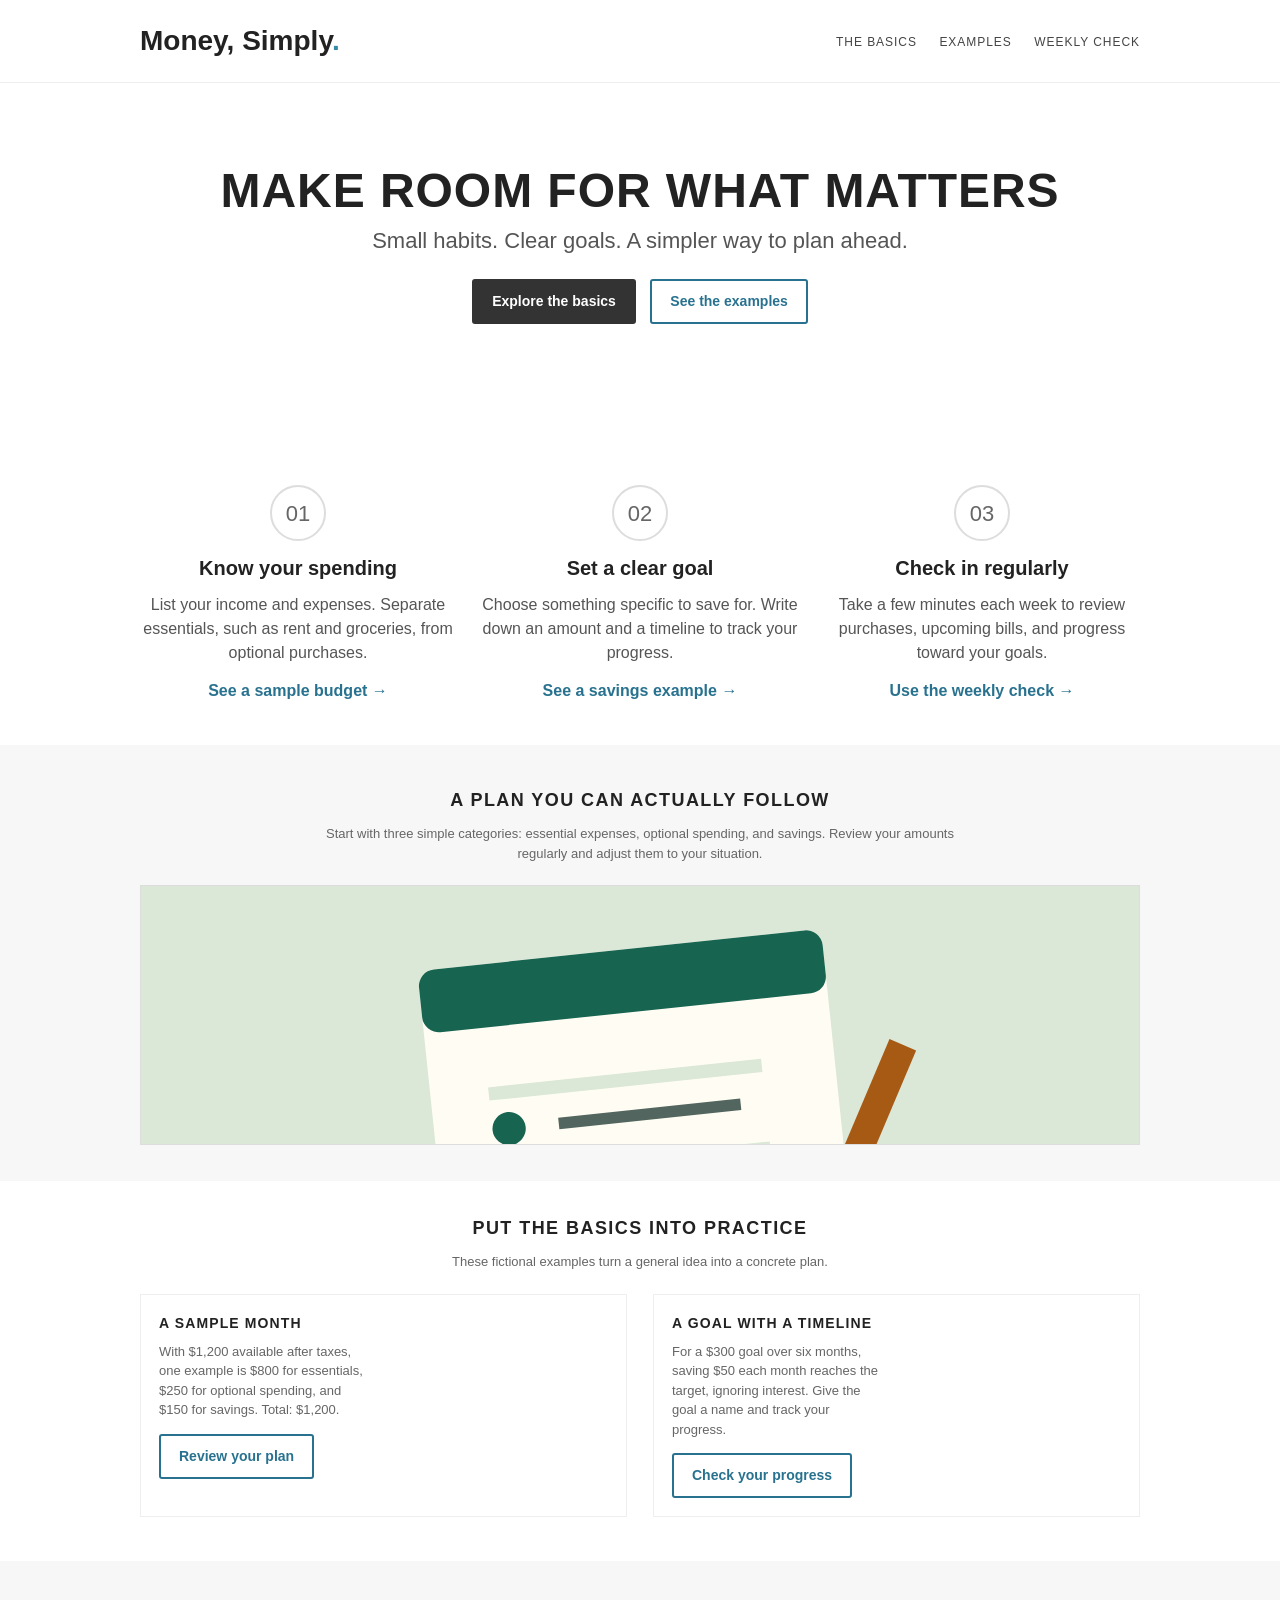
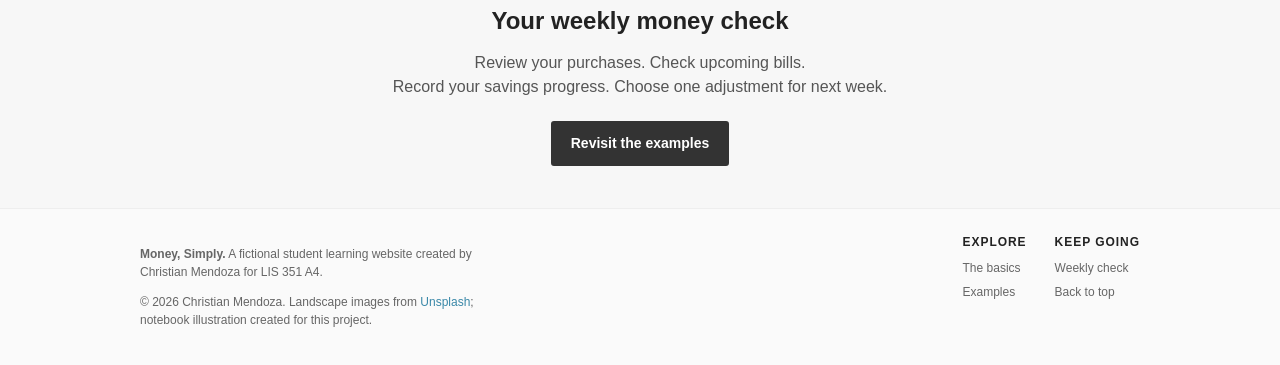
<file: index.html>
<!DOCTYPE html>
<html lang="en">
<head>
  <meta charset="UTF-8">
  <meta name="viewport" content="width=device-width, initial-scale=1.0">
  <meta name="description" content="A student-friendly practice website about simple money habits.">
  <title>Money, Simply | Student Finance Basics</title>
  <link rel="stylesheet" href="styles.css">
</head>
<body>
  <a class="skip-link" href="#main">Skip to content</a>
  <header class="site-header" id="home">
    <div class="container header-inner">
      <a class="brand" href="#home">Money, Simply<span class="dot">.</span></a>
      <nav class="site-nav" aria-label="Main navigation">
        <a href="#basics">The basics</a>
        <a href="#examples">Examples</a>
        <a href="#checklist">Weekly check</a>
      </nav>
    </div>
  </header>
  <main id="main">
    <section class="hero" aria-labelledby="hero-title">
      <div class="container hero-content">
        <h1 id="hero-title">Make room for what matters</h1>
        <p class="hero-subhead">Small habits. Clear goals. A simpler way to plan ahead.</p>
        <a class="btn btn-dark" href="#basics">Explore the basics</a>
        <a class="btn btn-outline" href="#examples">See the examples</a>
      </div>
    </section>
    <section class="features" id="basics" aria-label="Three foundational money habits">
      <div class="container features-grid">
        <article class="feature">
          <div class="icon" aria-hidden="true">01</div>
          <h2>Know your spending</h2>
          <p>List your income and expenses. Separate essentials, such as rent and groceries, from optional purchases.</p>
          <a class="text-link" href="#budget">See a sample budget &rarr;</a>
        </article>
        <article class="feature">
          <div class="icon" aria-hidden="true">02</div>
          <h2>Set a clear goal</h2>
          <p>Choose something specific to save for. Write down an amount and a timeline to track your progress.</p>
          <a class="text-link" href="#savings">See a savings example &rarr;</a>
        </article>
        <article class="feature">
          <div class="icon" aria-hidden="true">03</div>
          <h2>Check in regularly</h2>
          <p>Take a few minutes each week to review purchases, upcoming bills, and progress toward your goals.</p>
          <a class="text-link" href="#checklist">Use the weekly check &rarr;</a>
        </article>
      </div>
    </section>
    <section class="featured" aria-labelledby="featured-title">
      <div class="container">
        <h2 class="section-title" id="featured-title">A plan you can actually follow</h2>
        <p class="section-lede">Start with three simple categories: essential expenses, optional spending, and savings. Review your amounts regularly and adjust them to your situation.</p>
        <figure class="media">
          <img src="images/budget.svg" alt="Illustrated notebook showing three budget categories" width="600" height="320">
        </figure>
      </div>
    </section>
    <section class="secondary" id="examples" aria-labelledby="examples-title">
      <div class="container">
        <h2 class="section-title" id="examples-title">Put the basics into practice</h2>
        <p class="section-lede">These fictional examples turn a general idea into a concrete plan.</p>
        <div class="secondary-grid">
          <article class="card" id="budget">
            <div class="card-text">
              <h3>A sample month</h3>
              <p>With $1,200 available after taxes, one example is $800 for essentials, $250 for optional spending, and $150 for savings. Total: $1,200.</p>
              <a class="btn btn-outline" href="#checklist">Review your plan</a>
            </div>
            <div class="card-image img-a" role="img" aria-label="Mountain landscape with green hills"></div>
          </article>
          <article class="card" id="savings">
            <div class="card-text">
              <h3>A goal with a timeline</h3>
              <p>For a $300 goal over six months, saving $50 each month reaches the target, ignoring interest. Give the goal a name and track your progress.</p>
              <a class="btn btn-outline" href="#checklist">Check your progress</a>
            </div>
            <div class="card-image img-b" role="img" aria-label="Earth viewed from space"></div>
          </article>
        </div>
      </div>
    </section>
    <section class="cta" id="checklist" aria-labelledby="check-title">
      <div class="container cta-inner">
        <h2 id="check-title">Your weekly money check</h2>
        <p>Review your purchases. Check upcoming bills.<br>Record your savings progress. Choose one adjustment for next week.</p>
        <a class="btn btn-dark" href="#examples">Revisit the examples</a>
      </div>
    </section>
  </main>
  <footer class="site-footer" id="about">
    <div class="container footer-inner">
      <div class="footer-left">
        <p><strong>Money, Simply.</strong> A fictional student learning website created by Christian Mendoza for LIS 351 A4.</p>
        <p>&copy; 2026 Christian Mendoza. Landscape images from <a href="https://unsplash.com/">Unsplash</a>; notebook illustration created for this project.</p>
      </div>
      <div class="footer-cols">
        <div class="footer-col">
          <h4>Explore</h4>
          <a href="#basics">The basics</a>
          <a href="#examples">Examples</a>
        </div>
        <div class="footer-col">
          <h4>Keep going</h4>
          <a href="#checklist">Weekly check</a>
          <a href="#home">Back to top</a>
        </div>
      </div>
    </div>
  </footer>
</body>
</html>
</file>
<file: styles.css>
/* a4stylesheet.css
   A4: Intro CSS Fill-in Template
   Instructions: rename this file to styles.css and complete each TODO block.
*/



/* ===== Base styles (mostly done) ===== */
* { box-sizing: border-box; }

body {
  margin: 0;
  font-family: Arial, Helvetica, sans-serif;
  line-height: 1.5;
  color: #222;
  background: #fff;
}

a { color: inherit; text-decoration: none; }
a:hover { text-decoration: underline; }

.container {
  width: min(1000px, 92%);
  margin: 0 auto;
}

/* ===== Header ===== */
.site-header {
  border-bottom: 1px solid #eee;
  background: #fff;
}

.header-inner {
  /* TODO A (Flexbox):
     Make the brand appear on the left and the navigation on the right.
     Requirements:
       - Use flexbox
       - Center items vertically
       - Put space between left and right
  */
  display: flex;
  align-items: center;
  justify-content: space-between;
  gap: 24px;
  padding: 20px 0;
}

.brand {
  font-size: 28px;
  font-weight: 700;
}

.brand .dot {
  /* TODO B (Color):
     Make the dot a light blue accent color (choose a readable blue).
  */
  color: #3a88a8;
}

.site-nav a {
  margin-left: 18px;
  text-transform: uppercase;
  font-size: 12px;
  letter-spacing: 0.08em;
  color: #444;
}






/* ===== Hero ===== */
.hero {
  /* TODO C (Background image hero):
     Turn this into a hero banner with a background image.
     Requirements:
       - Use a background image URL (use the one below)
       - Make it cover the area and center it
       - Add a light overlay so text is readable (hint: use a linear-gradient + image)
       - Set a minimum height (e.g., 360px)
  */
  background-image: linear-gradient(rgba(255, 255, 255, 0.88), rgba(255, 255, 255, 0.88)), url("https://images.unsplash.com/photo-1469474968028-56623f02e42e?auto=format&fit=crop&w=1600&q=60");
  background-size: cover;
  background-position: center;
  min-height: 360px;
  /* My image:
     https://images.unsplash.com/photo-1469474968028-56623f02e42e?auto=format&fit=crop&w=1600&q=60
  */
}

.hero-content {
  /* TODO D (Center content):
     Center the hero text horizontally.
     Add vertical padding so it doesn't feel cramped.
  */
  text-align: center;
  padding: 80px 0;
}

.hero h1 {
  margin: 0;
  /* TODO E (Typography):
     Make the headline large and uppercase.
     (e.g., font-size around 42–48px, text-transform uppercase)
  */
  font-size: 48px;
  text-transform: uppercase;
  line-height: 1.15;
  letter-spacing: 0.02em;
}

.hero-subhead {
  margin: 6px 0 22px;
  /* TODO F (Typography):
     Make this slightly smaller than h1 and a softer color.
     (e.g., font-size ~20–24px; color #555)
  */
  font-size: 22px;
  color: #555;
}






/* ===== Buttons ===== */
.btn {
  display: inline-block;
  padding: 10px 18px;
  border-radius: 3px;
  font-size: 14px;
}

.btn-dark {
  /* TODO G (Button styling):
     Make this a dark filled button with white text.
     (e.g., background #333; color #fff)
  */
  background: #333;
  color: #fff;
  border: 2px solid #333;
}

.btn-outline {
  /* TODO H (Button styling):
     Make this an outlined button with a blue border and matching text.
     (e.g., border: 2px solid ...; color: ...; background: transparent)
  */
  border: 2px solid #28728f;
  color: #28728f;
  background: transparent;
}

/* ===== Features (3 columns) ===== */
.features {
  padding: 42px 0;
}

.features-grid {
  /* TODO I (Layout):
     Arrange the three feature blocks in a row (desktop).
     Requirements:
       - Use flexbox
       - Add a gap between items (e.g., 26px)
  */
  display: flex;
  gap: 26px;
}

.feature {
  /* TODO J (Sizing / alignment):
     Make each feature take equal width and center its text.
  */
  flex: 1;
  min-width: 0;
  text-align: center;
}

.icon {
  width: 56px;
  height: 56px;
  border: 2px solid #ddd;
  border-radius: 999px;
  display: grid;
  place-items: center;
  margin: 0 auto 12px;
  color: #666;
  font-size: 22px;
}

/* ===== Featured content ===== */
.featured {
  padding: 42px 0 36px;
  background: #f7f7f7;
}

.section-title {
  text-align: center;
  margin: 0;
  font-size: 18px;
  letter-spacing: 0.08em;
  text-transform: uppercase;
}

.section-lede {
  text-align: center;
  max-width: 680px;
  margin: 10px auto 22px;
  color: #666;
  font-size: 13px;
}

.media {
  background: #eaeaea;
  border: 1px solid #ddd;
  height: 260px;
  display: grid;
  place-items: center;
}






/* ===== Secondary content (2 cards) ===== */
.secondary {
  padding: 34px 0 44px;
}

.secondary-grid {
  /* TODO K (Layout):
     Put the two cards next to each other on desktop.
     Requirements:
       - Use flexbox
       - Add a gap (e.g., 26px)
  */
  display: flex;
  gap: 26px;
}

.card {
  /* TODO L (Card styling):
     Give each card a border and make it take equal width.
     (Hint: flex: 1; border: 1px solid #eee)
  */
  flex: 1;
  min-width: 0;
  border: 1px solid #eee;
  display: grid;
  grid-template-columns: 1fr 1fr;
}

.card-text {
  padding: 18px;
}

.card-text h3 {
  margin: 0 0 8px;
  font-size: 14px;
  text-transform: uppercase;
  letter-spacing: 0.08em;
}

.card-text p {
  margin: 0 0 14px;
  color: #666;
  font-size: 13px;
}

.card-image {
  min-height: 160px;
  /* TODO M (Image block):
     Make the card image behave like a background image:
       - cover
       - centered
  */
  background-size: cover;
  background-position: center;
}

/* Optional images (already provided) */
.img-a {
  background-image: url("https://images.unsplash.com/photo-1469474968028-56623f02e42e?auto=format&fit=crop&w=800&q=60");
}
.img-b {
  background-image: url("https://images.unsplash.com/photo-1451187580459-43490279c0fa?auto=format&fit=crop&w=800&q=60");
}

/* ===== CTA ===== */
.cta {
  background: #f7f7f7;
  padding: 42px 0;
}

.cta-inner {
  /* TODO N (Center CTA):
     Center the CTA text and button.
  */
  text-align: center;
}





/* ===== Footer ===== */
.site-footer {
  background: #fafafa;
  border-top: 1px solid #eee;
  padding: 24px 0;
}

.footer-inner {
  /* TODO O (Footer layout):
     Arrange footer-left on the left and footer link columns on the right.
     Requirements:
       - Use flexbox
       - Add a gap (e.g., 24px)
       - Space items out (left/right)
  */
  display: flex;
  gap: 24px;
  justify-content: space-between;
  align-items: flex-start;
}

.footer-left {
  max-width: 360px;
  color: #666;
  font-size: 12px;
}

.footer-left a { color: #3a88a8; }

.footer-cols {
  display: flex;
  gap: 28px;
}

.footer-col h4 {
  margin: 0 0 8px;
  font-size: 12px;
  text-transform: uppercase;
  letter-spacing: 0.08em;
}

.footer-col a {
  display: block;
  font-size: 12px;
  color: #666;
  margin: 6px 0;
}


/* Finishing touches: working on the interaction states, i wish i was using react */
.btn { font-weight: 700; }
.btn:hover { text-decoration: none; }
.btn-dark:hover { background: #111; border-color: #111; }
.btn-outline:hover { background: #28728f; color: #fff; }
a:focus-visible { outline: 3px solid #28728f; outline-offset: 4px; }
.hero .btn + .btn { margin-left: 10px; }
.feature h2 { font-size: 20px; margin: 0 0 10px; }
.feature p { color: #555; margin: 0 0 14px; }
.text-link { color: #28728f; font-weight: 700; }
.media { margin: 0; overflow: hidden; }
.media img { display: block; width: 100%; height: 100%; object-fit: contain; }
.card { overflow: hidden; }
.card-image { margin: 0; }
.cta h2 { margin: 0 0 12px; }
.cta p { color: #555; margin: 0 0 22px; }
section, article[id] { scroll-margin-top: 20px; }
.skip-link { position: absolute; top: -100px; left: 12px; padding: 10px; background: white; z-index: 10; }
.skip-link:focus { top: 12px; }

@media (max-width: 760px) {
  .header-inner { flex-direction: column; gap: 12px; }
  .site-nav { display: flex; flex-wrap: wrap; justify-content: center; gap: 12px; }
  .site-nav a { margin-left: 0; }
  .hero-content { padding: 60px 0; }
  .hero h1 { font-size: 34px; }
  .hero-subhead { font-size: 20px; }
  .features-grid, .secondary-grid, .footer-inner { flex-direction: column; }
  .footer-cols { flex-wrap: wrap; }
  .card { width: 100%; }
}
@media (max-width: 420px) {
  .card { grid-template-columns: 1fr; }
  .hero .btn { display: block; width: fit-content; margin: 12px auto 0; }
  .hero .btn + .btn { margin-left: auto; }
}
</file>
